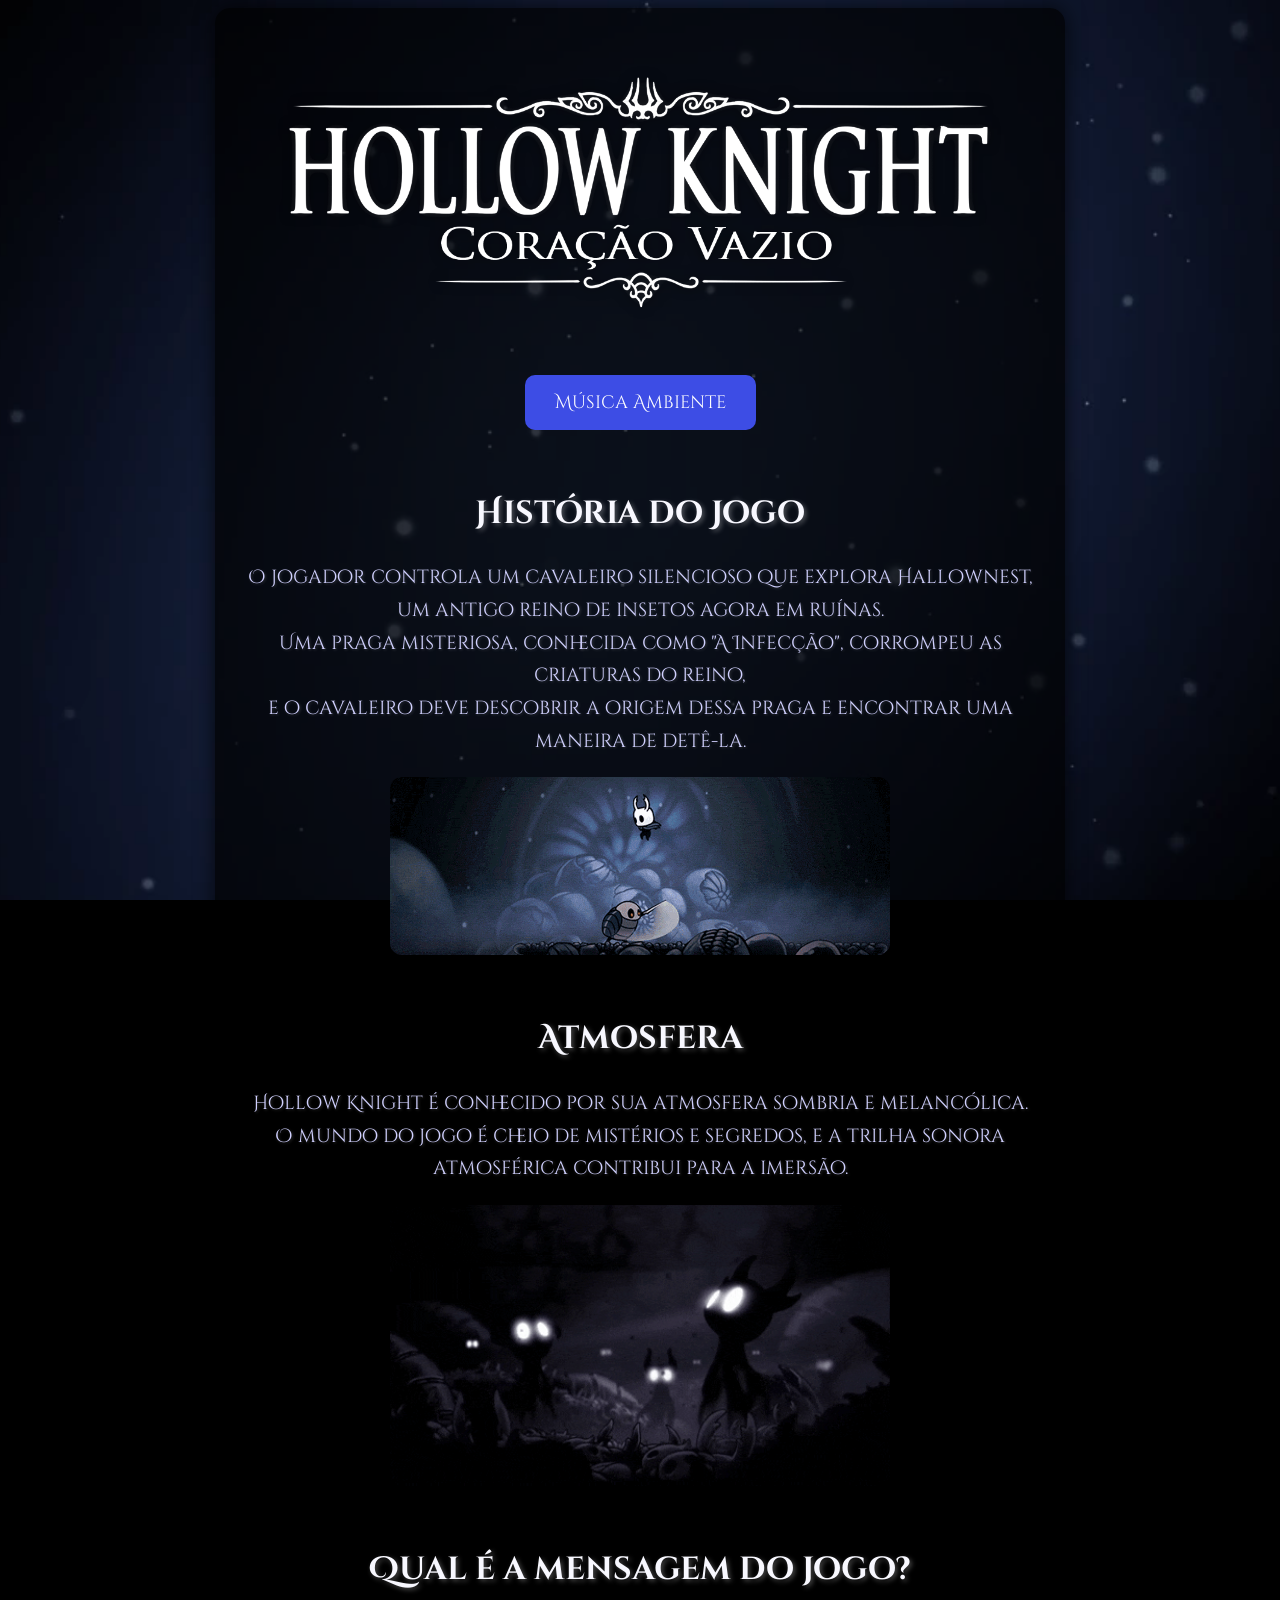
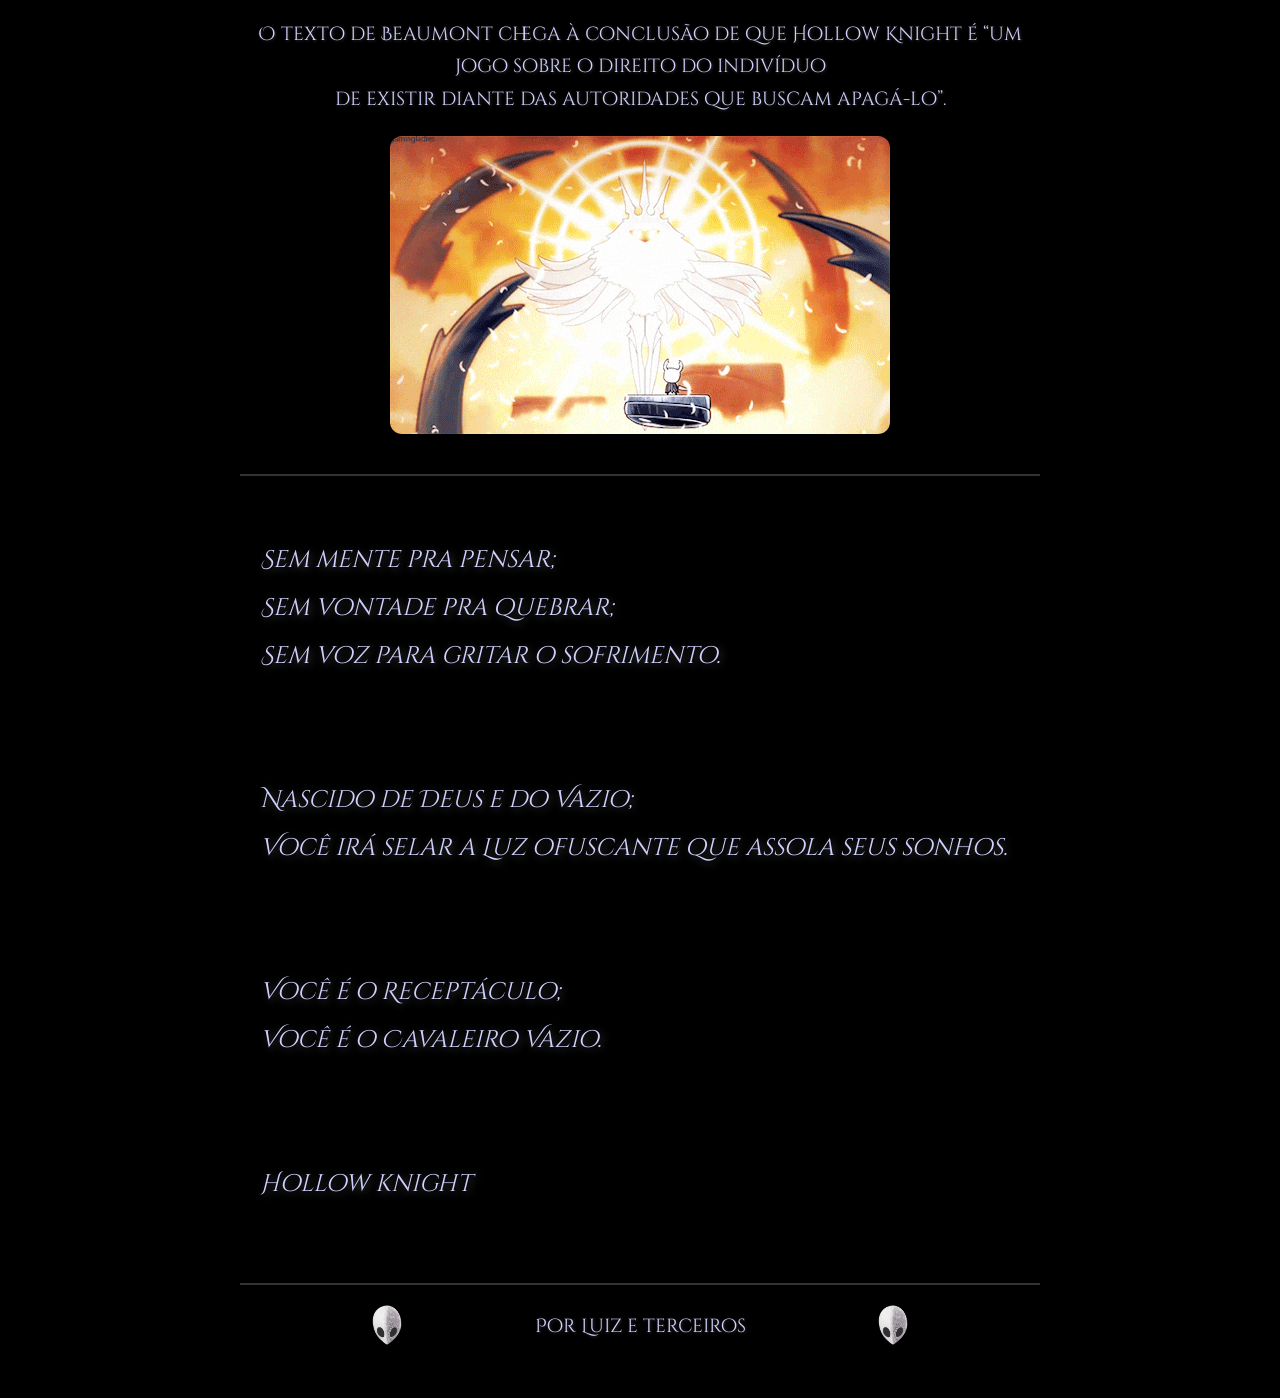
<file: index.html>
<!DOCTYPE html>
<html lang="pt-BR">
<head>
    <meta charset="UTF-8">
    <meta name="viewport" content="width=device-width, initial-scale=1.0">
    <title>Hollow Knight</title>
    <link rel="stylesheet" href="style.css">
    <link rel="icon" href="img/Icon.png">
</head>
<body>

    <div class="container">
        <img src="img/vheart_title_brazilian_portuguese.png" class="title-img">

        <button onclick="toggleMusic()">Música Ambiente</button>
        <audio id="musica" src="mp3/videoplayback.mp3" loop></audio>
        <section>
            <br>
            <h2>História do Jogo</h2>
            <p>
                O jogador controla um cavaleiro silencioso que explora Hallownest, um antigo reino de insetos agora em ruínas. <br>
                Uma praga misteriosa, conhecida como "A Infecção", corrompeu as criaturas do reino, <br>
                e o cavaleiro deve descobrir a origem dessa praga e encontrar uma maneira de detê-la.
            </p>
            <img src="img/gameplay.gif" class="content-img">
        </section>

        <section>
            <br>
            <h2>Atmosfera</h2>
            <p>
                Hollow Knight é conhecido por sua atmosfera sombria e melancólica. <br>
                O mundo do jogo é cheio de mistérios e segredos, e a trilha sonora atmosférica contribui para a imersão.
            </p>
            <img src="img/atmosfera.gif" class="content-img">
        </section>

        <section>
            <br>
            <h2>Qual é a mensagem do jogo?</h2>
            <p>
                O texto de Beaumont chega à conclusão de que Hollow Knight é “um jogo sobre o direito do indivíduo <br>
                de existir diante das autoridades que buscam apagá-lo”.
            </p>
            <img src="img/radiancia.gif" class="content-img">
        </section>

        <section class="final-section">
            <p class="final-text">
                Sem mente pra pensar;<br>
                Sem vontade pra quebrar;<br>
                Sem voz para gritar o sofrimento.<br>
                <br><br>

                Nascido de Deus e do Vazio;<br>
                Você irá selar a Luz ofuscante que assola seus sonhos.<br>
                <br><br>

                Você é o Receptáculo;<br>
                Você é o Cavaleiro Vazio.<br>
                <br><br>

                Hollow knight
            </p>
            
        </section>
        <section class="real-final">
            <img src="img/Mask-Shard.png" class="mask"> <p>Por Luiz e terceiros</p>  <img src="img/Mask-Shard.png" class="mask">
        </section>
    </div>

    <script>
        let audio = document.getElementById("musica");
        let isPlaying = false;

        function toggleMusic() {
            if (isPlaying) {
                audio.pause();
            } else {
                audio.play();
            }
            isPlaying = !isPlaying;
        }
    </script>
    
</body>
</html>
</file>
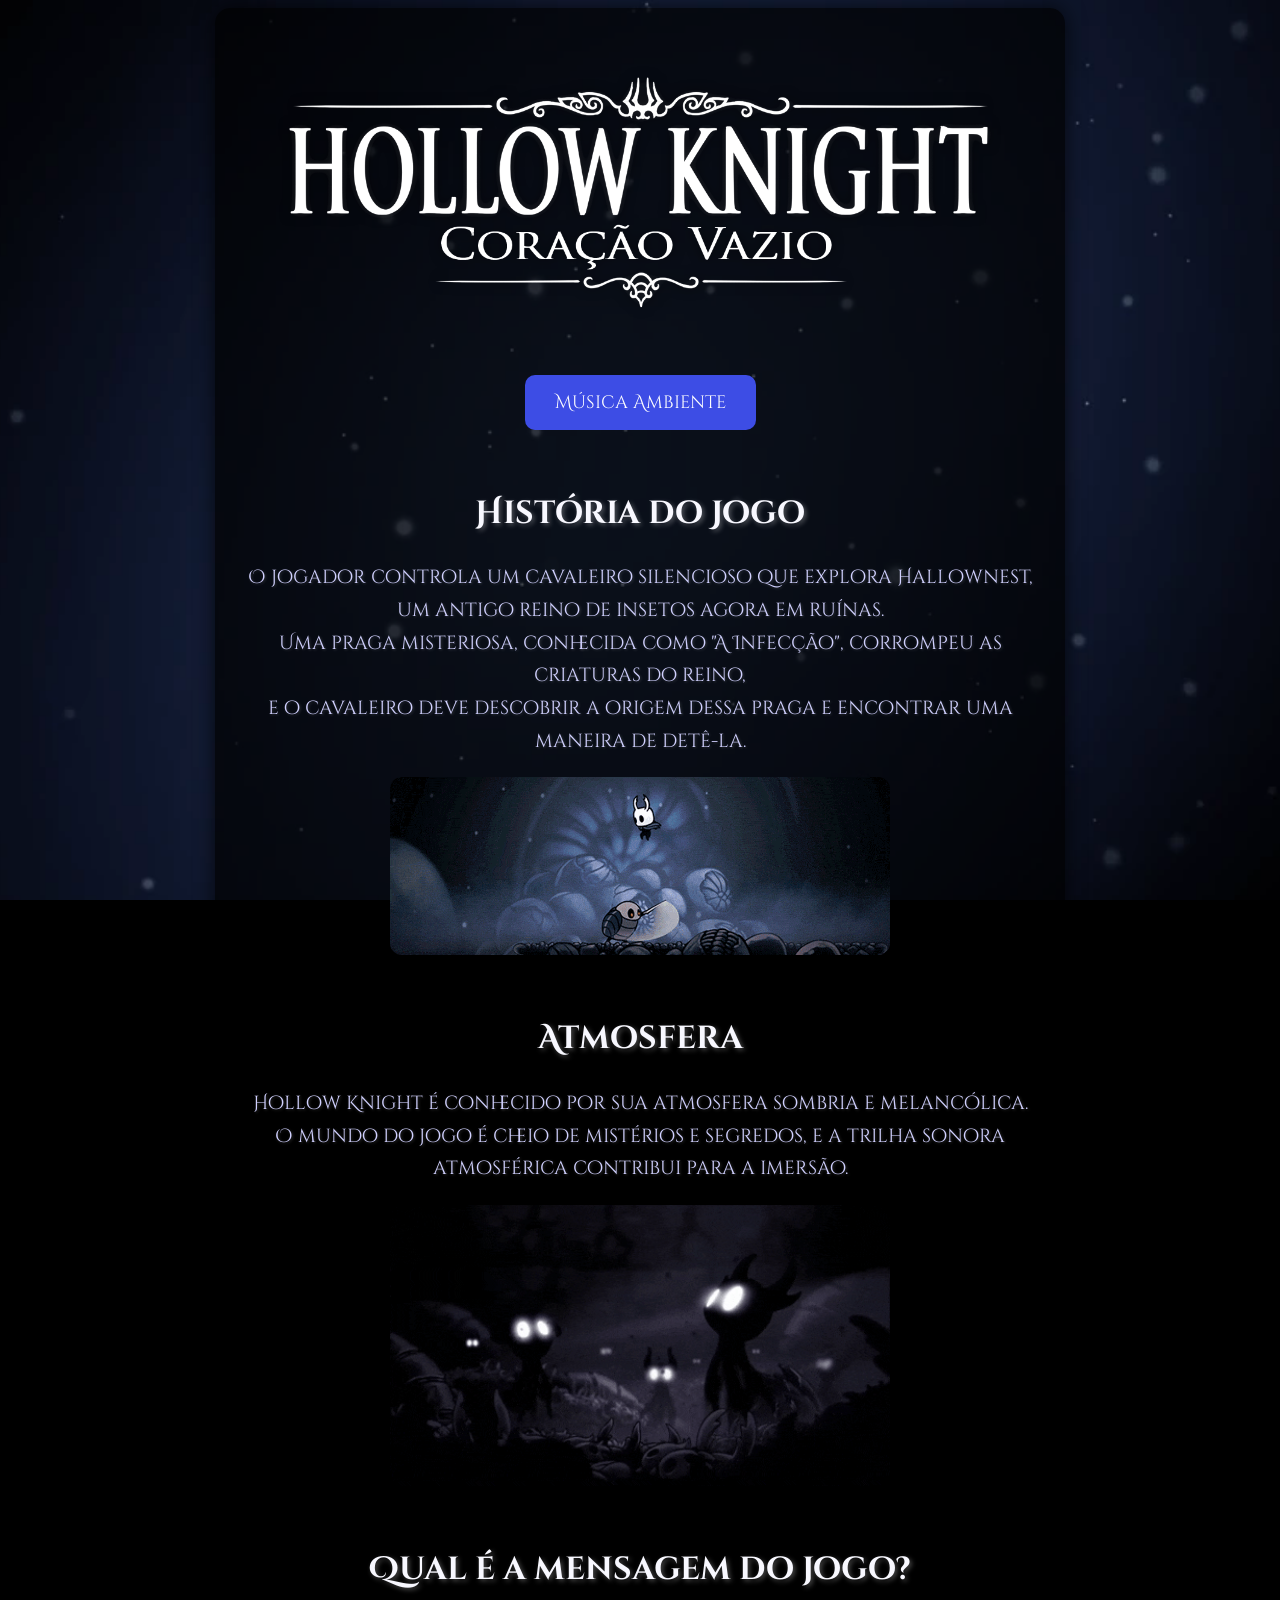
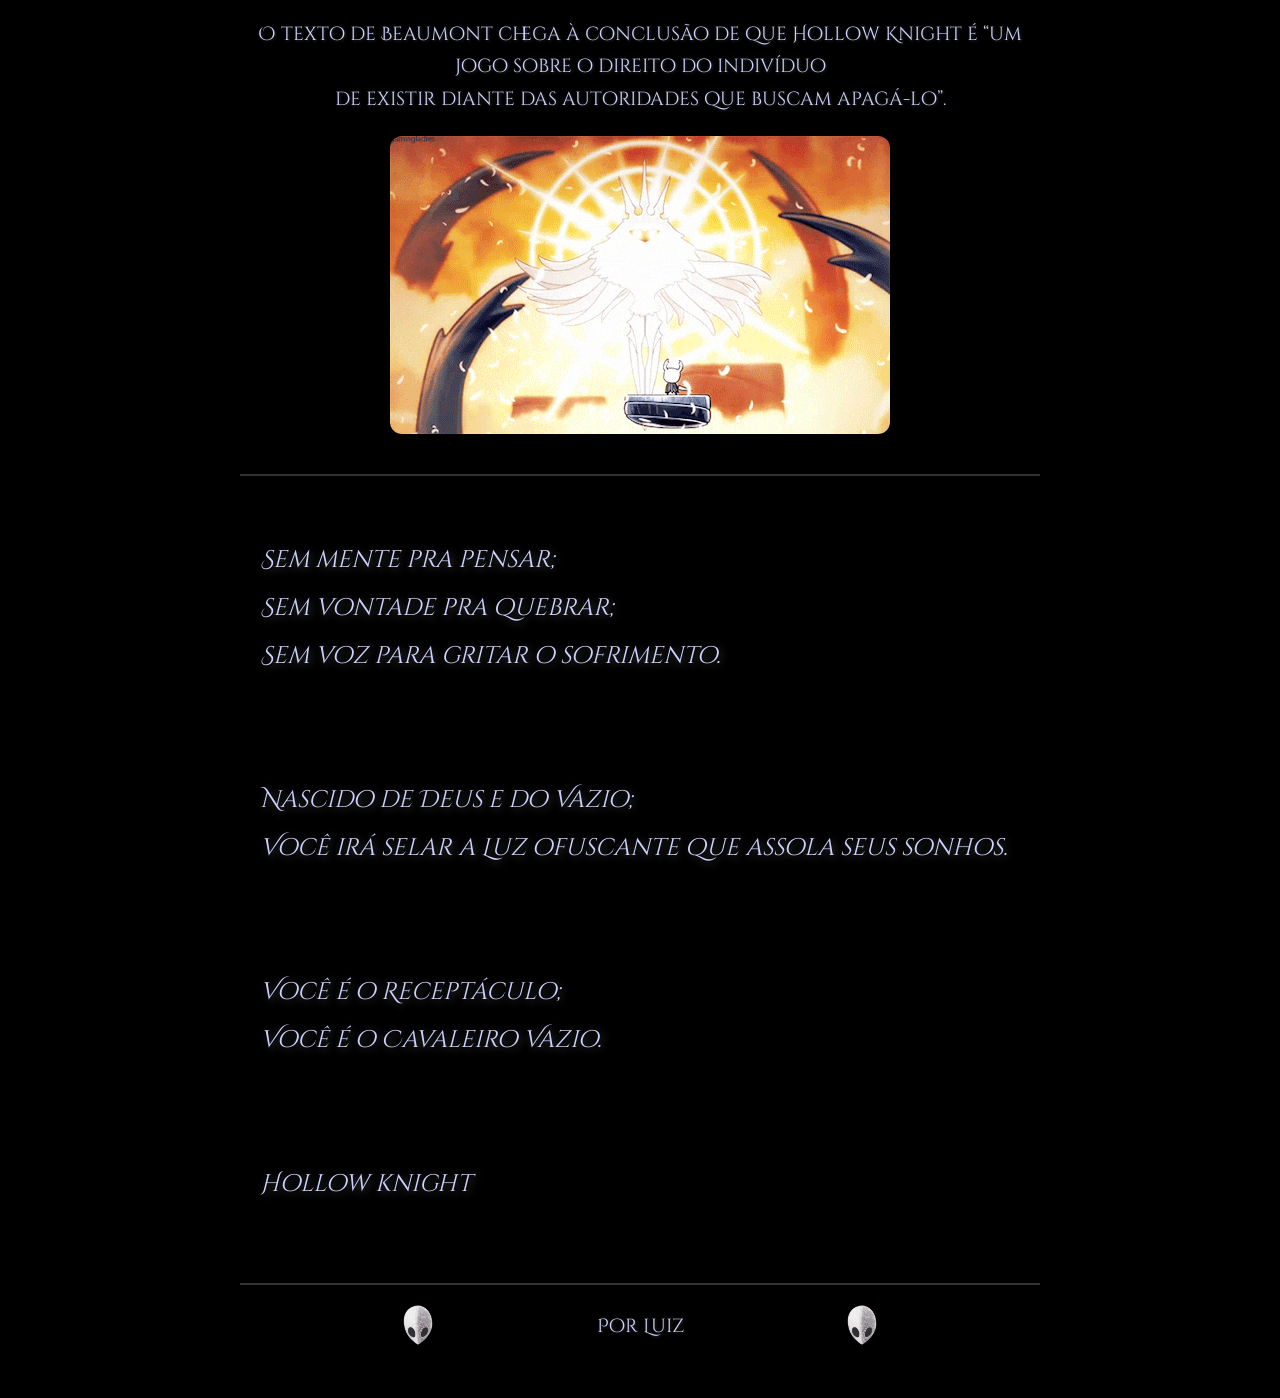
<file: index2.html>
<!DOCTYPE html>
<html lang="pt-BR">
<head>
    <meta charset="UTF-8">
    <meta name="viewport" content="width=device-width, initial-scale=1.0">
    <title>Hollow Knight</title>
    <link rel="stylesheet" href="style.css">
    <link rel="icon" href="img/icon.png">
</head>
<body>

    <div class="container">
        <img src="img/vheart_title_brazilian_portuguese.png" class="title-img">

        <button onclick="toggleMusic()">Música Ambiente</button>
        <audio id="musica" src="mp3/videoplayback.mp3" loop></audio>
        <section>
            <br>
            <h2>História do Jogo</h2>
            <p>
                O jogador controla um cavaleiro silencioso que explora Hallownest, um antigo reino de insetos agora em ruínas. <br>
                Uma praga misteriosa, conhecida como "A Infecção", corrompeu as criaturas do reino, <br>
                e o cavaleiro deve descobrir a origem dessa praga e encontrar uma maneira de detê-la.
            </p>
            <img src="img/gameplay.gif" class="content-img">
        </section>

        <section>
            <br>
            <h2>Atmosfera</h2>
            <p>
                Hollow Knight é conhecido por sua atmosfera sombria e melancólica. <br>
                O mundo do jogo é cheio de mistérios e segredos, e a trilha sonora atmosférica contribui para a imersão.
            </p>
            <img src="img/atmosfera.gif" class="content-img">
        </section>

        <section>
            <br>
            <h2>Qual é a mensagem do jogo?</h2>
            <p>
                O texto de Beaumont chega à conclusão de que Hollow Knight é “um jogo sobre o direito do indivíduo <br>
                de existir diante das autoridades que buscam apagá-lo”.
            </p>
            <img src="img/radiancia.gif" class="content-img">
        </section>

        <section class="final-section">
            <p class="final-text">
                Sem mente pra pensar;<br>
                Sem vontade pra quebrar;<br>
                Sem voz para gritar o sofrimento.<br>
                <br><br>

                Nascido de Deus e do Vazio;<br>
                Você irá selar a Luz ofuscante que assola seus sonhos.<br>
                <br><br>

                Você é o Receptáculo;<br>
                Você é o Cavaleiro Vazio.<br>
                <br><br>

                Hollow knight
            </p>
            
        </section>
        <section class="real-final">
            <img src="img/Mask-Shard.png" class="mask"> <p>Por Luiz</p>  <img src="img/Mask-Shard.png" class="mask">
        </section>
    </div>

    <script>
        let audio = document.getElementById("musica");
        let isPlaying = false;

        function toggleMusic() {
            if (isPlaying) {
                audio.pause();
            } else {
                audio.play();
            }
            isPlaying = !isPlaying;
        }
    </script>
    
</body>
</html>
</file>
<file: style.css>
@import url('https://fonts.googleapis.com/css2?family=Cinzel+Decorative:wght@400;700&display=swap');

body {
    background-image: url("img/Menu_Theme_Classic_Current.png");
    background-repeat: no-repeat;
    background-size: cover;
    background-color: black;
    background-position: center;
    display: flex;
    background-attachment: fixed;
    justify-content: center;
    align-items: center;
    min-height: 100vh;
    font-family: 'Cinzel Decorative', serif; 
    text-align: center;
    color: #e0e0e0; 
}

.container {
    background: rgba(0, 0, 0, 0.7); 
    padding: 25px;
    border-radius: 15px;
    width: 100%;
    max-width: 800px;
    box-shadow: 0 0 20px rgba(0, 0, 0, 0.7);
}

h2 {
    font-size: 2rem;
    margin-top: 20px;
    color: #f8f8ff; 
    text-shadow: 2px 2px 5px rgba(255, 255, 255, 0.3); 
}

p {
    color: #d1d1ff;
    font-size: 1.2rem;
    line-height: 1.7;
    margin-bottom: 15px;
    text-shadow: 1px 1px 3px rgba(255, 255, 255, 0.2);
}

button {
    background-color: #3d4de5;
    color: white;
    border: none;
    padding: 15px 30px;
    font-size: 18px;
    cursor: pointer;
    border-radius: 10px;
    display: block;
    margin: 20px auto;
    font-family: 'Cinzel Decorative', serif; 
}

button:hover {
    background-color: #080a20;
    transform: scale(1.05);
}

img {
    display: block;
    margin: 20px auto;
    max-width: 100%;
    border-radius: 12px;
}

.title-img {
    width: 100%;
}

.content-img {
    width: 100%;
    max-width: 500px;
}

.final-text {
    font-size: 1.5rem; 
    font-style: italic;
    text-align: left;
    color: #d1d1ff; 
    text-shadow: 2px 2px 8px rgba(255, 255, 255, 0.3); 
    margin-top: 40px;
    line-height: 2; 
}

.final-section {
    padding: 20px;
    border-top: 2px solid rgba(255, 255, 255, 0.2); 
    margin-top: 40px;
}

.real-final{
    border-top: 2px solid rgba(255, 255, 255, 0.2); 
    display: flex;
    justify-content: left; 
    align-items: center; 
    margin-top: 40px;
}


.mask{
    width: 30px;
    height: 40px;
}
</file>
